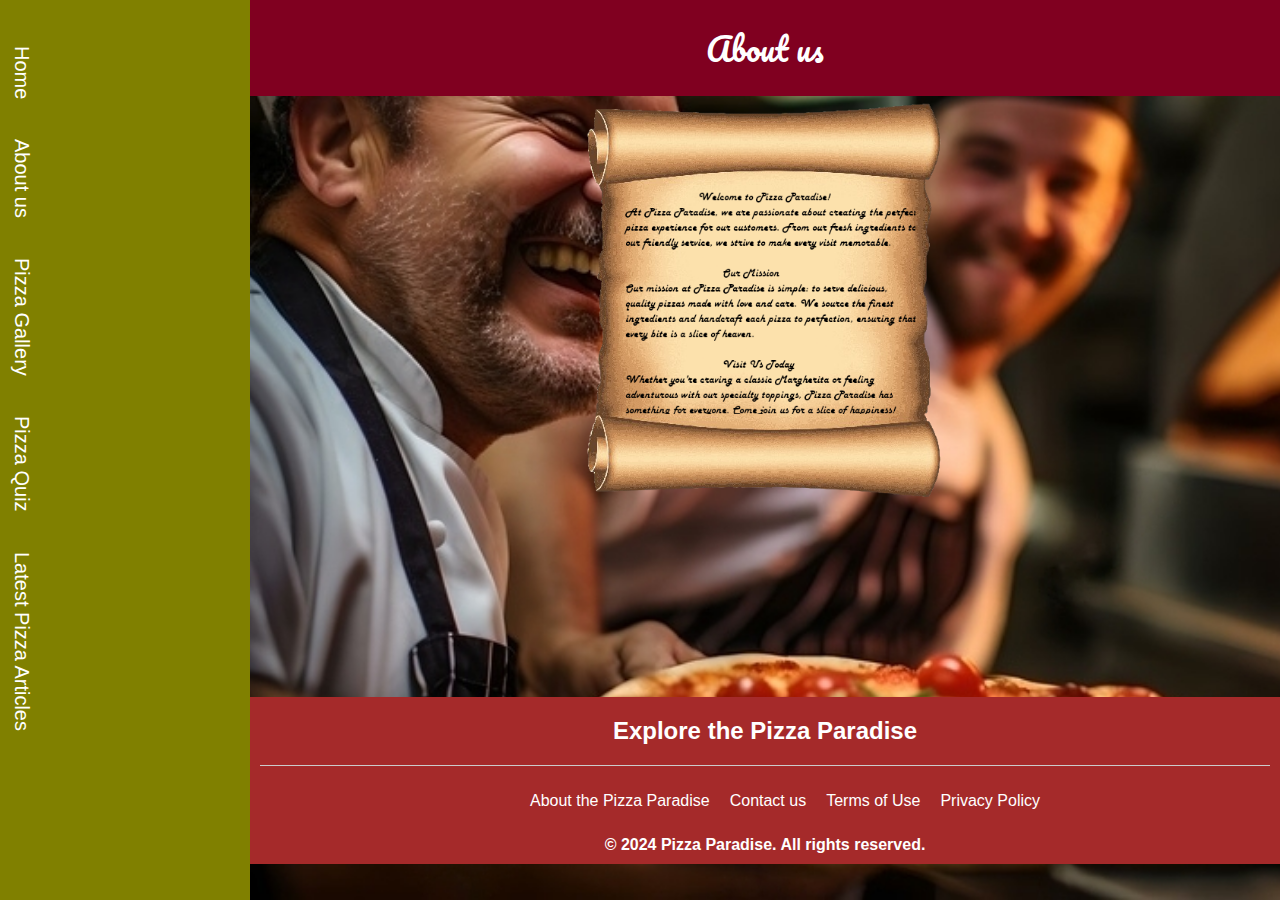
<file: about.html>
<!DOCTYPE html>
<html lang="en">
<head>
  <meta charset="UTF-8">
  <meta name="viewport" content="width=device-width, initial-scale=1.0">
  <meta name="description" content="Information about us">
  <link rel="preconnect" href="https://fonts.googleapis.com">
  <link rel="preconnect" href="https://fonts.gstatic.com" crossorigin="">
  <link href="https://fonts.googleapis.com/css2?family=Pacifico&amp;display=swap" rel="stylesheet">
  <link rel="stylesheet" href="./about.css">
  <title>About us</title>
</head>
<body>
  <header class="fade-in">
    <h1 class="pacifico-regular">About us</h1>
  </header>
  <nav class="fade-in">
    <ul>
      <li>
        <a href="index.html">Home</a>
      </li>
      <li>
        <a href="about.html">About us</a>
      </li>
      <li>
        <a href="gallery.html">Pizza Gallery</a>
      </li>
      <li>
        <a href="quiz.html">Pizza Quiz</a>
      </li>
      <li>
        <a href="articles.html">Latest Pizza Articles</a>
      </li>
    </ul>
  </nav>

  <main class="fade-in">
    <div>
      <img src="./svitak.png" alt="Welcome message">
    </div>
  </main>

  <footer class="fade-in">
    <div id="title">
      <h2>Explore the Pizza Paradise</h2>
    </div>
    <section id="info">
      <ul>
        <li>
          <a href="about.html">About the Pizza Paradise</a>
        </li>
        <li>
          <a href="contact.html">Contact us</a>
        </li>
        <li>
          <a href="terms.html">Terms of Use</a>
        </li>
        <li>
          <a href="privacy.html">Privacy Policy</a>
        </li>
      </ul><span><small>© 2024 Pizza Paradise. All rights reserved.</small></span>
    </section>
  </footer>
</body>
</html>
</file>
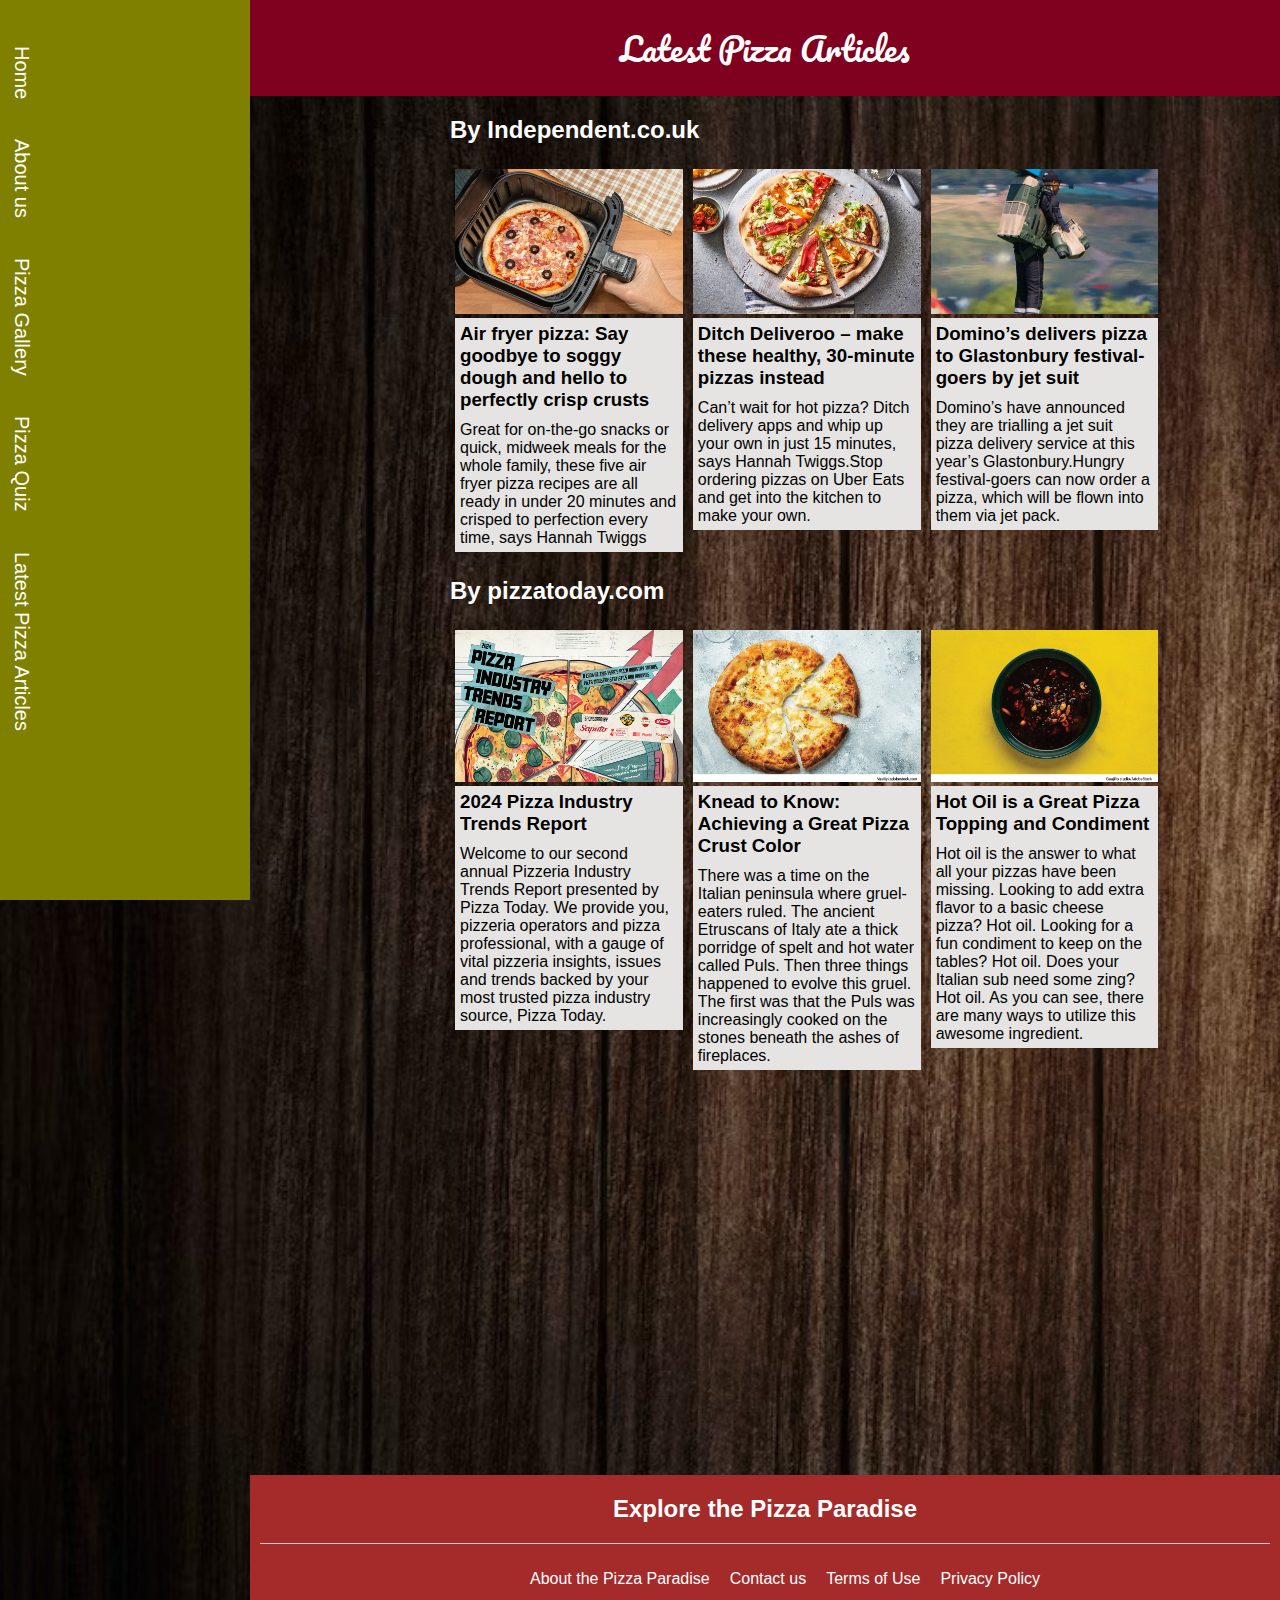
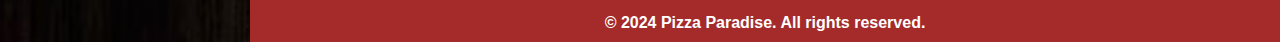
<file: articles.html>
<!DOCTYPE html>
<html lang="en">
<head>
    <meta charset="UTF-8">
    <meta name="viewport" content="width=device-width, initial-scale=1.0">
    <meta name="description" content="See the latest pizza articles">
    <link rel="preconnect" href="https://fonts.googleapis.com">
    <link rel="preconnect" href="https://fonts.gstatic.com" crossorigin>
    <link href="https://fonts.googleapis.com/css2?family=Pacifico&display=swap" rel="stylesheet">
    <link rel="stylesheet" href="./articles.css">
    <title>Latest Pizza Articles</title>
</head>
<body>
    <header class="fade-in">
        <h1 class="pacifico-regular">Latest Pizza Articles</h1>
    </header>

    <nav class="fade-in">
        <ul>
          <li><a href="index.html">Home</a></li>
          <li><a href="about.html">About us</a></li>
          <li><a href="gallery.html">Pizza Gallery</a></li>
            <li><a href="quiz.html">Pizza Quiz</a></li>
            <li><a href="articles.html">Latest Pizza Articles</a></li>
        </ul>
    </nav>
    
    <main class="fade-in">
      <section class="article">
        <div class="container">
          <h2><a href="https://www.independent.co.uk/">By Independent.co.uk</a></h2>

          <div class="column">
            <a href="https://www.independent.co.uk/life-style/food-and-drink/recipes/air-fryer-pizza-recipe-b2491550.html">
              <img src="articles-images/independent.co.uk/independant.png" alt="Air fryer pizza" width="100%;">
              <h3>Air fryer pizza: Say goodbye to soggy dough and hello to perfectly crisp crusts</h3>
              <h4>Great for on-the-go snacks or quick, midweek meals for the whole family, these five air fryer pizza recipes are all ready in under 20 minutes and crisped to perfection every time, says Hannah Twiggs</h4>
            </a>
          </div>
  
          <div class="column">
            <a href="https://www.independent.co.uk/life-style/food-and-drink/healthy-pizza-recipe-30-minutes-b2368348.html">
              <img src="articles-images/independent.co.uk/ditchdelivero.png" alt="Ditch Deliveroo" width="100%;">
              <h3>Ditch Deliveroo – make these healthy, 30-minute pizzas instead</h3>
              <h4>Can’t wait for hot pizza? Ditch delivery apps and whip up your own in just 15 minutes, says Hannah Twiggs.Stop ordering pizzas on Uber Eats and get into the kitchen to make your own.</h4>
            </a>
          </div>
  
          <div class="column">
            <a href="https://www.independent.co.uk/tv/culture/pizza-glastonbury-dominos-jet-pack-b2361602.html">
              <img src="articles-images/independent.co.uk/dominos.jpg" alt="Domino's delivers pizza by jet suit" width="100%;">
              <h3>Domino’s delivers pizza to Glastonbury festival-goers by jet suit</h3>
              <h4>Domino’s have announced they are trialling a jet suit pizza delivery service at this year’s Glastonbury.Hungry festival-goers can now order a pizza, which will be flown into them via jet pack.</h4>
            </a>
          </div>
        </div>
      </section>
      
      <section class="article">
        <div class="container">
          <h2><a href="https://pizzatoday.com/">By pizzatoday.com</a></h2>
          
          <div  class="column">
            <a href="https://pizzatoday.com/topics/industry-news/2024-pizza-industry-trends-report/">
              <img src="articles-images/pizzatoday.com/pizza-industry.png" alt="Pizza industry" width="100%;">
              <h3>2024 Pizza Industry Trends Report</h3>
              <h4>Welcome to our second annual Pizzeria Industry Trends Report presented by Pizza Today. We provide you, pizzeria operators and pizza professional, with a gauge of vital pizzeria insights, issues and trends backed by your most trusted pizza industry source, Pizza Today.</h4>
            </a>
          </div>
  
          <div  class="column">
            <a href="https://pizzatoday.com/topics/dough-production-development/knead-to-know-achieving-a-great-pizza-crust-color/">
              <img src="articles-images/pizzatoday.com/kk.jpg" alt="Kneed to know" width="100%;">
              <h3>Knead to Know: Achieving a Great Pizza Crust Color</h3>
              <h4>There was a time on the Italian peninsula where gruel-eaters ruled. The ancient Etruscans of Italy ate a thick porridge of spelt and hot water called Puls. Then three things happened to evolve this gruel. The first was that the Puls was increasingly cooked on the stones beneath the ashes of fireplaces.</h4>
            </a>
          </div>
  
          <div  class="column">
            <a href="https://pizzatoday.com/topics/menu-development/hot-oil-is-a-great-pizza-topping-and-condiment/">
              <img src="articles-images/pizzatoday.com/hot-oil.jpg" alt="Hot oil" width="100%;">
              <h3>Hot Oil is a Great Pizza Topping and Condiment</h3>
              <h4>Hot oil is the answer to what all your pizzas have been missing. Looking to add extra flavor to a basic cheese pizza? Hot oil. Looking for a fun condiment to keep on the tables? Hot oil. Does your Italian sub need some zing? Hot oil. As you can see, there are many ways to utilize this awesome ingredient.</h4>
            </a>
          </div>
        </div>
      </section>

    </main>

    <footer class="fade-in">
      <div id="title">
        <h2>Explore the Pizza Paradise</h2>
      </div>
        
      <section id="info">
        <ul>
          <li>
            <a href="about.html">About the Pizza Paradise</a>
          </li>
          <li>
            <a href="contact.html">Contact us</a>
          </li>
          <li>
            <a href="terms.html">Terms of Use</a>
          </li>
          <li>
            <a href="privacy.html">Privacy Policy</a>
          </li>
        </ul>
        <span><small>&copy; 2024 Pizza Paradise. All rights reserved.</small></span>
      </section>
    </footer>
</body>
</html>
</file>
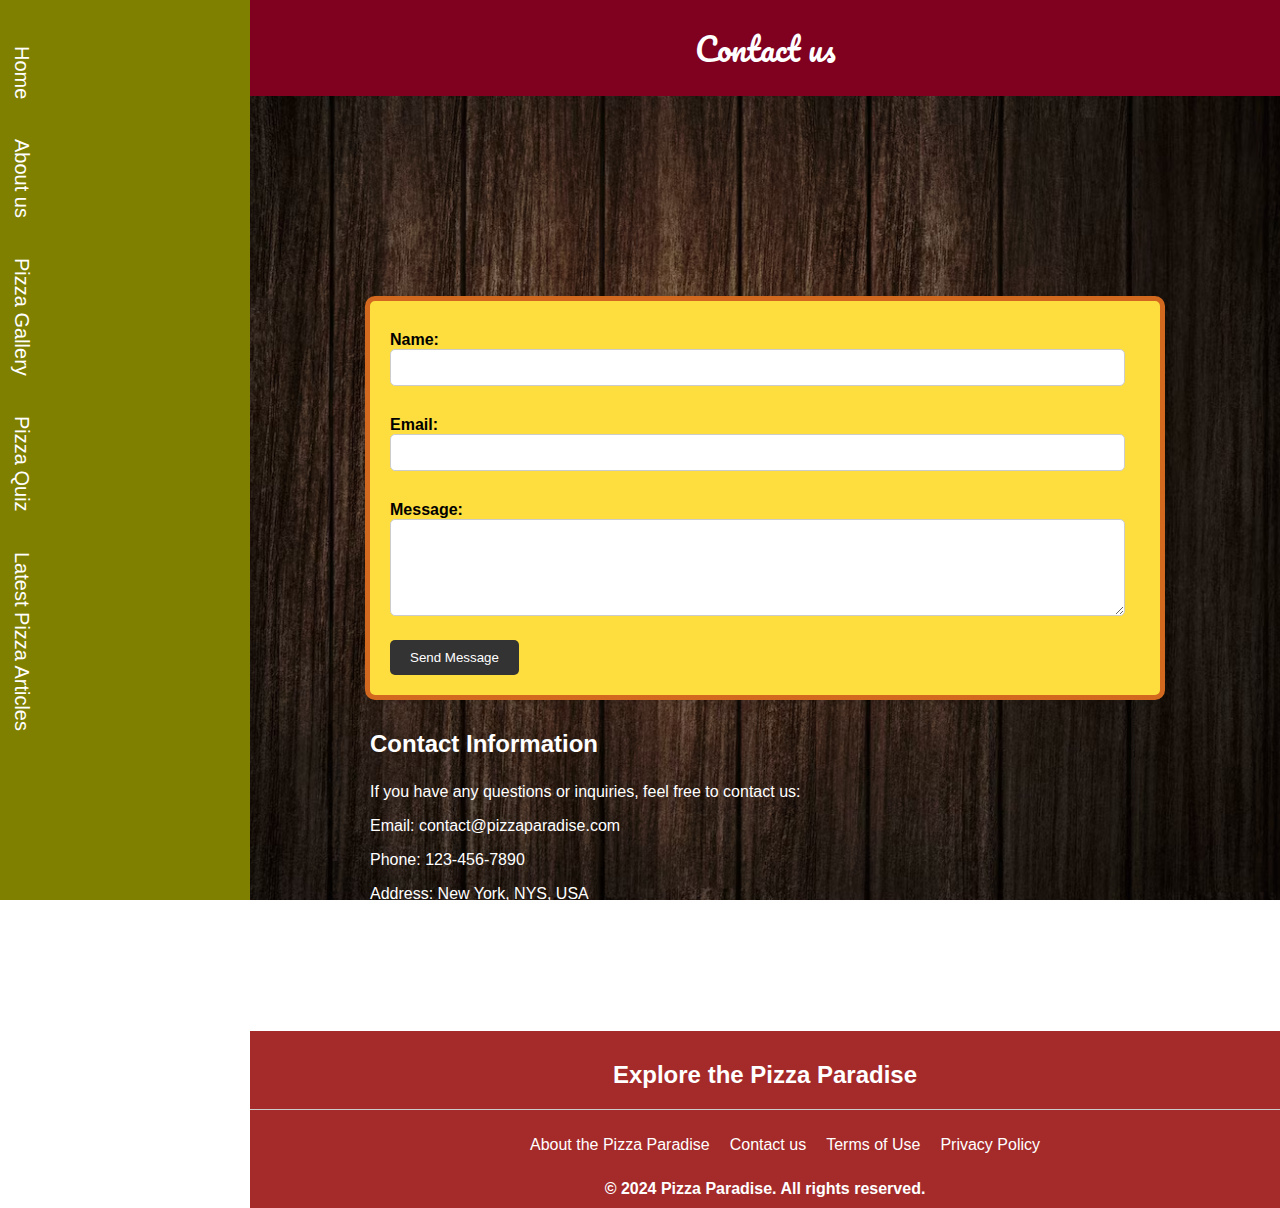
<file: contact.html>
<!DOCTYPE html>
<html lang="en">
<head>
  <meta charset="UTF-8">
  <meta name="viewport" content="width=device-width, initial-scale=1.0">
  <meta name="description" content="Find more information about the website">
  <link rel="preconnect" href="https://fonts.googleapis.com">
  <link rel="preconnect" href="https://fonts.gstatic.com" crossorigin="">
  <link href="https://fonts.googleapis.com/css2?family=Pacifico&amp;display=swap" rel="stylesheet">
  <link rel="stylesheet" href="./contact.css">
  <title>Contact us</title>
</head>
<body>
  <header class="fade-in">
    <h1 class="pacifico-regular">Contact us</h1>
  </header>
  <nav class="fade-in">
    <ul>
      <li>
        <a href="index.html">Home</a>
      </li>
      <li>
        <a href="about.html">About us</a>
      </li>
      <li>
        <a href="gallery.html">Pizza Gallery</a>
      </li>
      <li>
        <a href="quiz.html">Pizza Quiz</a>
      </li>
      <li>
        <a href="articles.html">Latest Pizza Articles</a>
      </li>
    </ul>
  </nav>

  <main id="contact" class="fade-in">
    <section id="contact-form">
      <form action="#" method="post">
        <div class="form-group">
          <label for="name">Name:</label> <input type="text" id="name" name="name" required="">
        </div>
        <div class="form-group">
          <label for="email">Email:</label> <input type="email" id="email" name="email" required="">
        </div>
        <div class="form-group">
          <label for="message">Message:</label> 
          <textarea id="message" name="message" rows="5" required=""></textarea>
        </div><button type="submit" onclick="sendMessage()">Send Message</button>
      </form>
    </section>
    <section id="contact-info">
      <h2>Contact Information</h2>
      <p>If you have any questions or inquiries, feel free to contact us:</p>
      <p>Email: contact@pizzaparadise.com</p>
      <p>Phone: 123-456-7890</p>
      <p>Address: New York, NYS, USA</p>
    </section>
  </main>
  
  <footer class="fade-in">
    <div id="title">
      <h2>Explore the Pizza Paradise</h2>
    </div>
    <section id="info">
      <ul>
        <li>
          <a href="about.html">About the Pizza Paradise</a>
        </li>
        <li>
          <a href="contact.html">Contact us</a>
        </li>
        <li>
          <a href="terms.html">Terms of Use</a>
        </li>
        <li>
          <a href="privacy.html">Privacy Policy</a>
        </li>
      </ul><span><small>© 2024 Pizza Paradise. All rights reserved.</small></span>
    </section>
  </footer>

  <script src="contact.js"></script>
</body>
</html>
</file>
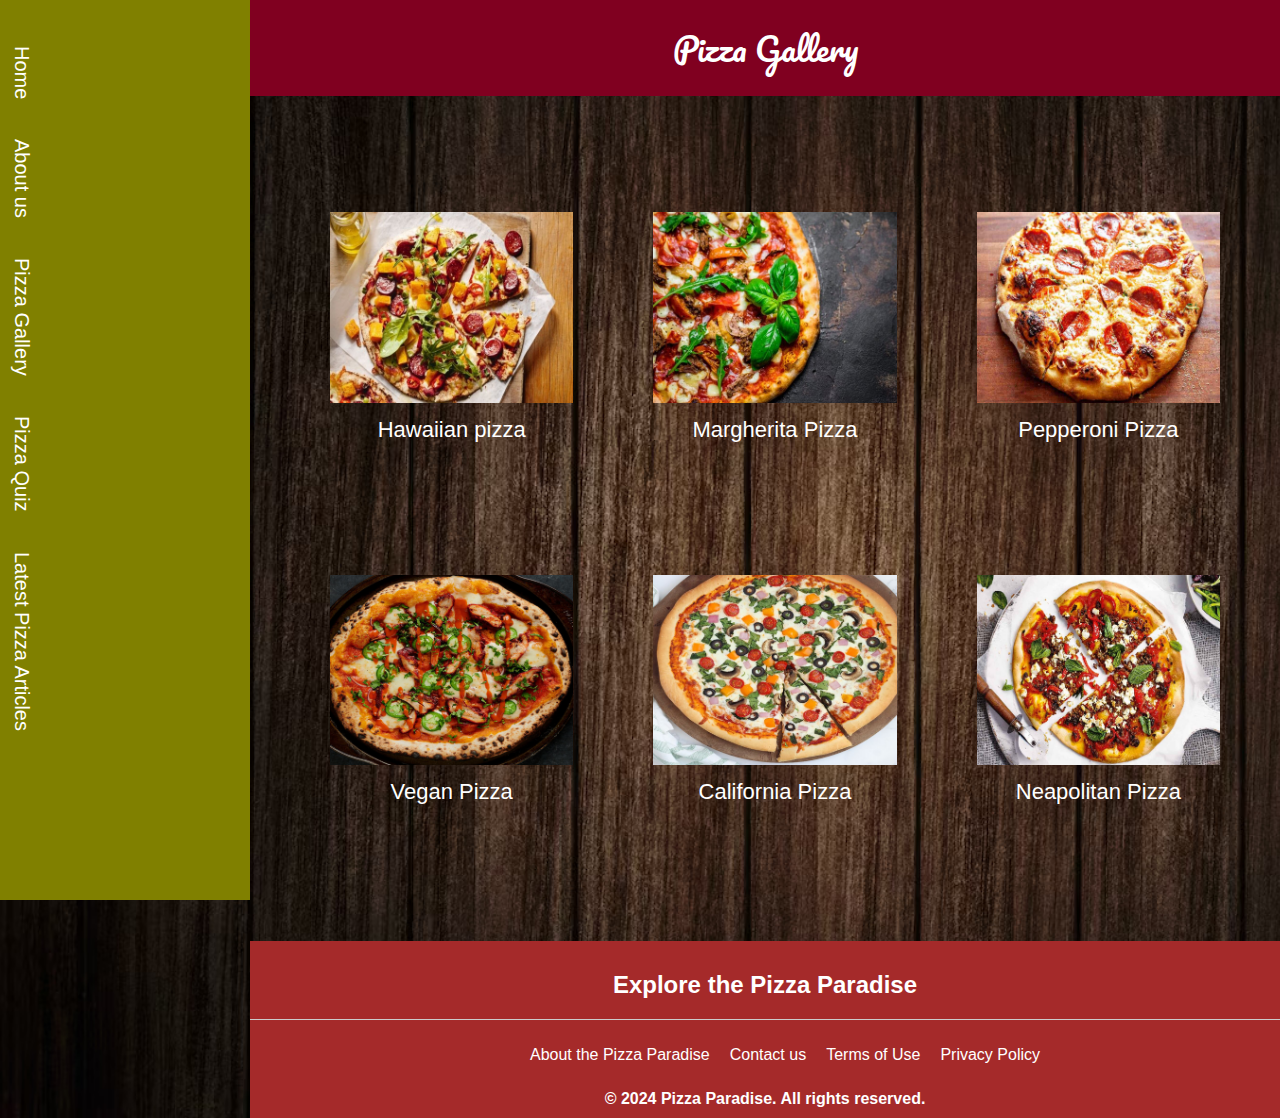
<file: gallery.html>
<!DOCTYPE html>
<html lang="en">
<head>
  <meta charset="UTF-8">
  <meta name="viewport" content="width=device-width, initial-scale=1.0">
  <meta name="description" content="Take a look at our pizza gallery">
  <link rel="preconnect" href="https://fonts.googleapis.com">
  <link rel="preconnect" href="https://fonts.gstatic.com" crossorigin>
  <link href="https://fonts.googleapis.com/css2?family=Pacifico&display=swap" rel="stylesheet">
  <link rel="stylesheet" href="./gallery.css">
  <title>Pizza Gallery</title>
</head>
<body>
  <header class="fade-in">
    <h1 class="pacifico-regular">Pizza Gallery</h1>
  </header>

  <nav class="fade-in">
    <ul>
      <li><a href="index.html">Home</a></li>
      <li><a href="about.html">About us</a></li>
      <li><a href="gallery.html">Pizza Gallery</a></li>
        <li><a href="quiz.html">Pizza Quiz</a></li>
        <li><a href="articles.html">Latest Pizza Articles</a></li>
    </ul>
  </nav>
  
  <main class="fade-in">
    <section class="pizza-gallery">
      <div class="gallery">
        <figure>
          <img src="./gallery/img1.jpg" alt="Hawaiian pizza">
          <figcaption>Hawaiian pizza</figcaption>
        </figure>
        <figure>
          <img src="./gallery/img2.jpg" alt="Margherita Pizza">
          <figcaption>Margherita Pizza</figcaption>
        </figure>
        <figure>
          <img src="./gallery/img3.jpg" alt="Pepperoni Pizza">
          <figcaption>Pepperoni Pizza</figcaption>
        </figure>
      </div>
      <div class="gallery">
        <figure>
          <img src="./gallery/img4.jpg" alt="Vegan Pizza">
          <figcaption>Vegan Pizza</figcaption>
        </figure>
        <figure>
          <img src="./gallery/img5.jpg" alt="California Pizza">
          <figcaption>California Pizza</figcaption>
        </figure>
        <figure>
          <img src="./gallery/img6.jpg" alt="Neapolitan Pizza">
          <figcaption>Neapolitan Pizza</figcaption>
        </figure>
      </div>
    </section>  
</main>


  <!-- <main class="fade-in">
    <section class="pizza-gallery">
      <div class="gallery">
        <img src="./gallery/img1.jpg" alt="Pizza 1">
        <img src="./gallery/img2.jpg" alt="Pizza 2">
        <img src="./gallery/img3.jpg" alt="Pizza 3">
      </div>
      <div class="gallery">
        <img src="./gallery/img4.jpg" alt="Pizza 4">
        <img src="./gallery/img5.jpg" alt="Pizza 5">
        <img src="./gallery/img6.jpg" alt="Pizza 6">
      </div>
    </section>  
  </main> -->
  
  <footer class="fade-in">
    <div id="title">
      <h2>Explore the Pizza Paradise</h2>
    </div>
    
    <section id="info">
      <ul>
        <li>
          <a href="about.html">About the Pizza Paradise</a>
        </li>
        <li>
          <a href="contact.html">Contact us</a>
        </li>
        <li>
          <a href="terms.html">Terms of Use</a>
        </li>
        <li>
          <a href="privacy.html">Privacy Policy</a>
        </li>
      </ul>
      <span><small>&copy; 2024 Pizza Paradise. All rights reserved.</small></span>
    </section>
  </footer>

</body>
</html>
</file>
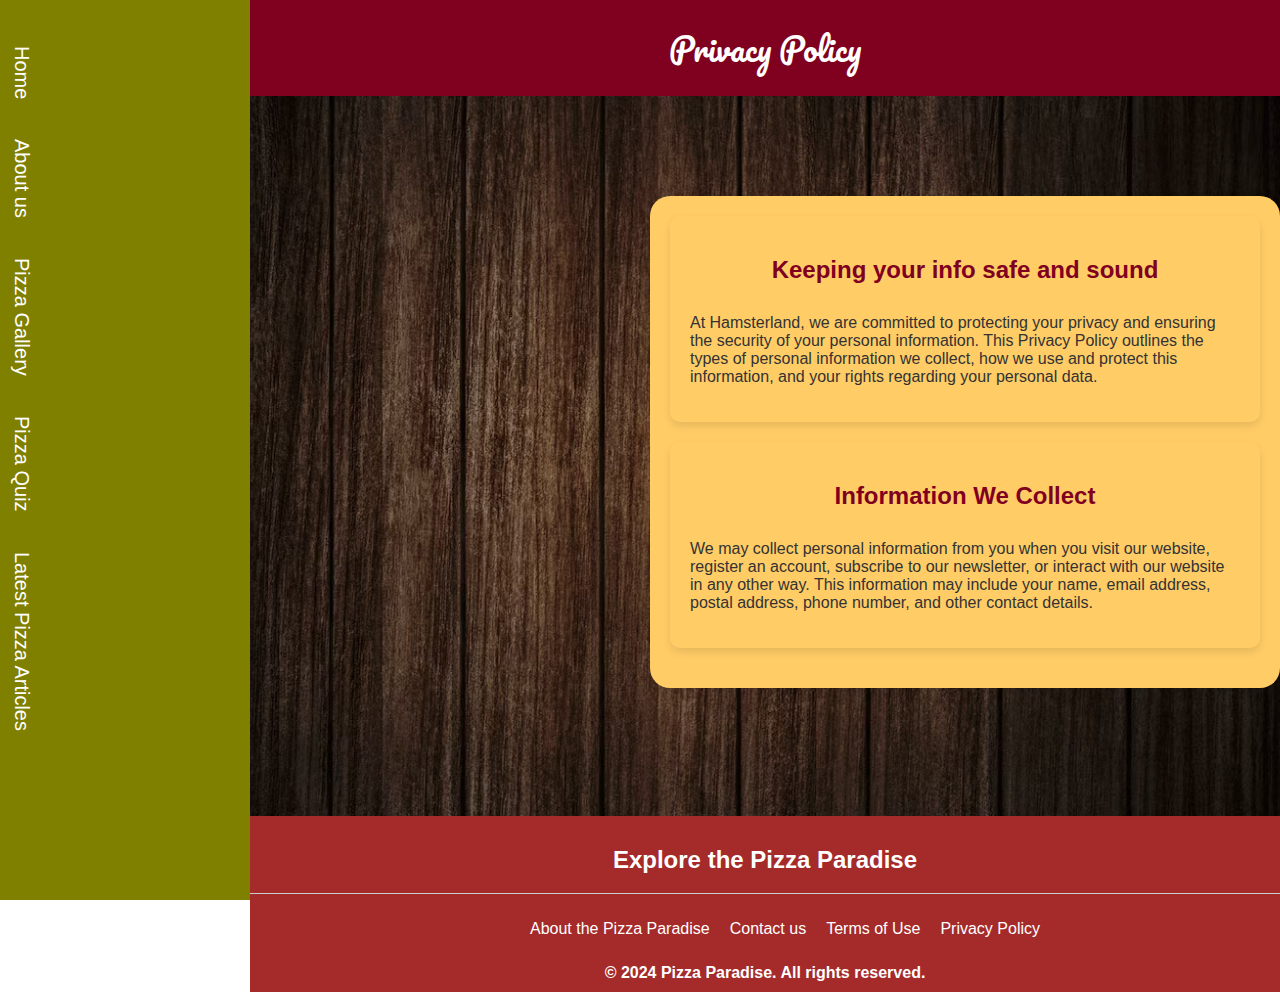
<file: privacy.html>
<!DOCTYPE html>
<html lang="en">
<head>
  <meta charset="UTF-8">
  <meta name="viewport" content="width=device-width, initial-scale=1.0">
  <meta name="description" content="Privacy policy of the website">
  <link rel="preconnect" href="https://fonts.googleapis.com">
  <link rel="preconnect" href="https://fonts.gstatic.com" crossorigin="">
  <link href="https://fonts.googleapis.com/css2?family=Pacifico&amp;display=swap" rel="stylesheet">
  <link rel="stylesheet" href="./privacy.css">
  <title>Privacy Policy</title>
</head>
<body>
  <header class="fade-in">
    <h1 class="pacifico-regular">Privacy Policy</h1>
  </header>
  <nav class="fade-in">
    <ul>
      <li>
        <a href="index.html">Home</a>
      </li>
      <li>
        <a href="about.html">About us</a>
      </li>
      <li>
        <a href="gallery.html">Pizza Gallery</a>
      </li>
      <li>
        <a href="quiz.html">Pizza Quiz</a>
      </li>
      <li>
        <a href="articles.html">Latest Pizza Articles</a>
      </li>
    </ul>
  </nav>

  <main id="privacy" class="fade-in">
    <section class="prv">
      <h2>Keeping your info safe and sound</h2>
      <p>At Hamsterland, we are committed to protecting your privacy and ensuring the security of your personal information. This Privacy Policy outlines the types of personal information we collect, how we use and protect this information, and your rights regarding your personal data.</p>
    </section>
    <section class="prv">
      <h2>Information We Collect</h2>
      <p>We may collect personal information from you when you visit our website, register an account, subscribe to our newsletter, or interact with our website in any other way. This information may include your name, email address, postal address, phone number, and other contact details.</p>
    </section>
  </main>

  <footer class="fade-in">
    <div id="title">
      <h2>Explore the Pizza Paradise</h2>
    </div>
    <section id="info">
      <ul>
        <li>
          <a href="about.html">About the Pizza Paradise</a>
        </li>
        <li>
          <a href="contact.html">Contact us</a>
        </li>
        <li>
          <a href="terms.html">Terms of Use</a>
        </li>
        <li>
          <a href="privacy.html">Privacy Policy</a>
        </li>
      </ul><span><small>© 2024 Pizza Paradise. All rights reserved.</small></span>
    </section>
  </footer>

  <script src="contact.js"></script>
</body>
</html>
</file>
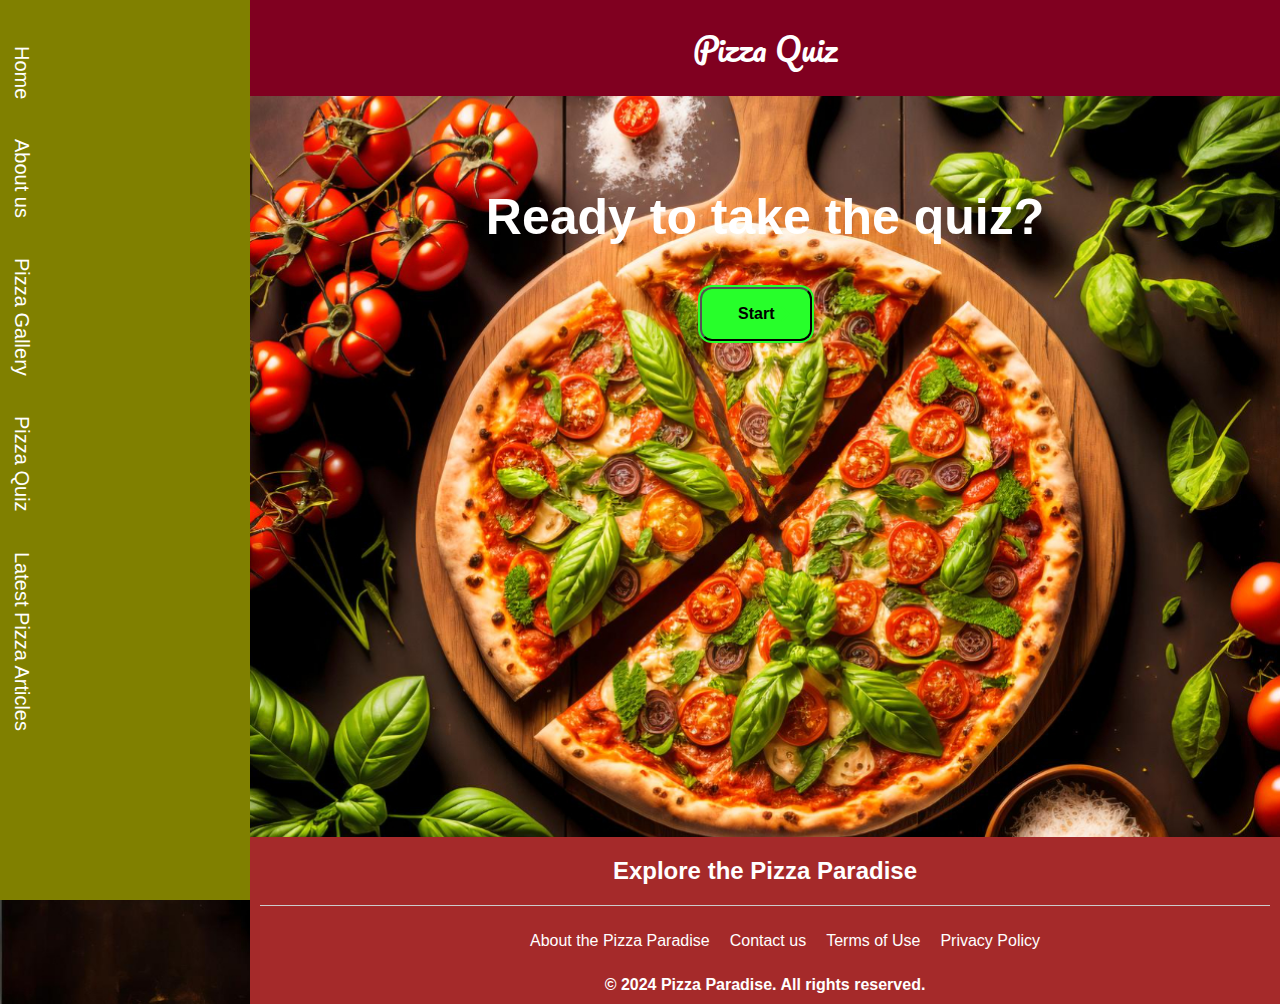
<file: quiz.html>
<!DOCTYPE html>
<html lang="en">
<head>
    <meta charset="UTF-8">
    <meta name="viewport" content="width=device-width, initial-scale=1.0">
    <meta name="description" content="Take our pizza quiz">
    <link rel="preconnect" href="https://fonts.googleapis.com">
    <link rel="preconnect" href="https://fonts.gstatic.com" crossorigin>
    <link href="https://fonts.googleapis.com/css2?family=Pacifico&display=swap" rel="stylesheet">
    <link rel="stylesheet" href="./quiz.css">
    <title>Pizza Quiz</title>
</head>
<body>
    <header class="fade-in">
        <h1 class="pacifico-regular">Pizza Quiz</h1>
    </header>

    <nav class="fade-in">
        <ul>
          <li><a href="index.html">Home</a></li>
          <li><a href="about.html">About us</a></li>
          <li><a href="gallery.html">Pizza Gallery</a></li>
            <li><a href="quiz.html">Pizza Quiz</a></li>
            <li><a href="articles.html">Latest Pizza Articles</a></li>
        </ul>
      </nav>
    
    <main class="fade-in">
      <div class="container">
        <h2>Ready to take the quiz?</h2>
        
        <button class="animated-button" onclick="toggleForm()">
            <svg viewBox="0 0 24 24" class="arr-2" xmlns="http://www.w3.org/2000/svg">
              <path
                d="M16.1716 10.9999L10.8076 5.63589L12.2218 4.22168L20 11.9999L12.2218 19.778L10.8076 18.3638L16.1716 12.9999H4V10.9999H16.1716Z"
              ></path>
            </svg>
            <span class="text">Start</span>
            <span class="circle"></span>
            <svg viewBox="0 0 24 24" class="arr-1" xmlns="http://www.w3.org/2000/svg">
              <path
                d="M16.1716 10.9999L10.8076 5.63589L12.2218 4.22168L20 11.9999L12.2218 19.778L10.8076 18.3638L16.1716 12.9999H4V10.9999H16.1716Z"
              ></path>
            </svg>
        </button>
      </div>

      <div class="pizza-box">
        <div class="quiz-content">
          <h2>Question 1</h2>
          <p>What is the origin of pizza?</p>
          <form id="quiz-form" method="post">
            <!-- Your quiz questions and options go here -->
            <div class="answers">
              <input type="radio" id="italy" name="country" value="Italy">
              <label for="italy">Italy</label><br>
              
              <input type="radio" id="greece" name="country" value="Greece">
              <label for="greece">Greece</label><br>
              
              <input type="radio" id="egypt" name="country" value="Egypt">
              <label for="egypt">Egypt</label><br>
              
              <input type="radio" id="china" name="country" value="China">
              <label for="china">China</label><br>
            </div>
            
            <button type="button" id="back-button">Back</button>
            <button type="button" id="next-button">Next</button>
            <!-- <button id="close-button">Close</button> -->
          </form>
        </div>
      </div>
    </main>
      


      <footer class="fade-in">
        <div id="title">
          <h2>Explore the Pizza Paradise</h2>
        </div>
        
        <section id="info">
          <ul>
            <li>
              <a href="about.html">About the Pizza Paradise</a>
            </li>
            <li>
              <a href="contact.html">Contact us</a>
            </li>
            <li>
              <a href="terms.html">Terms of Use</a>
            </li>
            <li>
              <a href="privacy.html">Privacy Policy</a>
            </li>
          </ul>
          <span><small>&copy; 2024 Pizza Paradise. All rights reserved.</small></span>
        </section>
      </footer>

      <script src="quiz.js"></script>

</body>
</html>
</file>
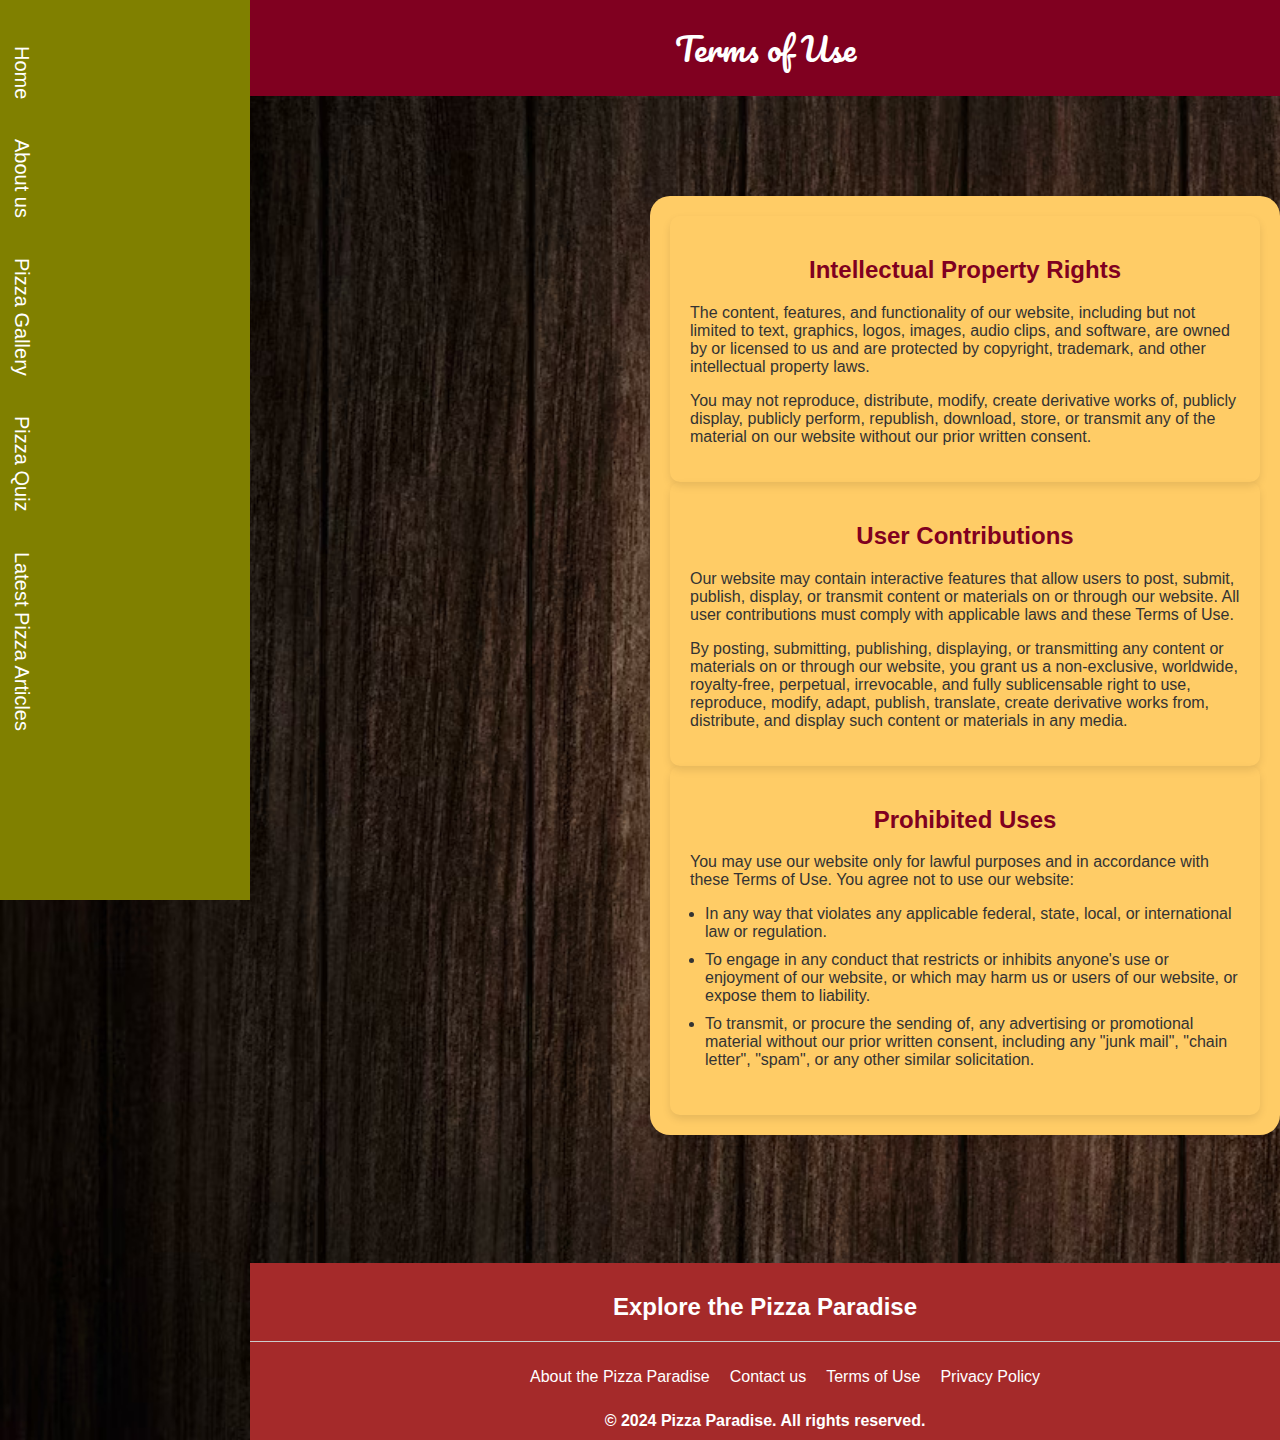
<file: terms.html>
<!DOCTYPE html>
<html lang="en">
<head>
  <meta charset="UTF-8">
  <meta name="viewport" content="width=device-width, initial-scale=1.0">
  <meta name="description" content="Terms of use of the website">
  <link rel="preconnect" href="https://fonts.googleapis.com">
  <link rel="preconnect" href="https://fonts.gstatic.com" crossorigin="">
  <link href="https://fonts.googleapis.com/css2?family=Pacifico&amp;display=swap" rel="stylesheet">
  <link rel="stylesheet" href="./terms.css">
  <title>Terms of Use</title>
</head>
<body>
  <header class="fade-in">
    <h1 class="pacifico-regular">Terms of Use</h1>
  </header>
  <nav class="fade-in">
    <ul>
      <li>
        <a href="index.html">Home</a>
      </li>
      <li>
        <a href="about.html">About us</a>
      </li>
      <li>
        <a href="gallery.html">Pizza Gallery</a>
      </li>
      <li>
        <a href="quiz.html">Pizza Quiz</a>
      </li>
      <li>
        <a href="articles.html">Latest Pizza Articles</a>
      </li>
    </ul>
  </nav>

  <main id="terms" class="fade-in">
    <section class="tou">
        <h2>Intellectual Property Rights</h2>
        <p>The content, features, and functionality of our website, including but not limited to text, graphics, logos, images, audio clips, and software, are owned by or licensed to us and are protected by copyright, trademark, and other intellectual property laws.</p>
        <p>You may not reproduce, distribute, modify, create derivative works of, publicly display, publicly perform, republish, download, store, or transmit any of the material on our website without our prior written consent.</p>
    </section>

    <section class="tou">
        <h2>User Contributions</h2>
        <p>Our website may contain interactive features that allow users to post, submit, publish, display, or transmit content or materials on or through our website. All user contributions must comply with applicable laws and these Terms of Use.</p>
        <p>By posting, submitting, publishing, displaying, or transmitting any content or materials on or through our website, you grant us a non-exclusive, worldwide, royalty-free, perpetual, irrevocable, and fully sublicensable right to use, reproduce, modify, adapt, publish, translate, create derivative works from, distribute, and display such content or materials in any media.</p>
    </section>

    <section class="tou">
      <h2>Prohibited Uses</h2>
      <p>
        You may use our website only for lawful purposes and in accordance with these Terms of Use. You agree not to use our website:
        <ul>
          <li>In any way that violates any applicable federal, state, local, or international law or regulation.</li>
          <li>To engage in any conduct that restricts or inhibits anyone's use or enjoyment of our website, or which may harm us or users of our website, or expose them to liability.</li>
          <li>To transmit, or procure the sending of, any advertising or promotional material without our prior written consent, including any "junk mail", "chain letter", "spam", or any other similar solicitation.</li>
        </ul>
      </p>
  </section>    
</main>

  <footer class="fade-in">
    <div id="title">
      <h2>Explore the Pizza Paradise</h2>
    </div>
    <section id="info">
      <ul>
        <li>
          <a href="about.html">About the Pizza Paradise</a>
        </li>
        <li>
          <a href="contact.html">Contact us</a>
        </li>
        <li>
          <a href="terms.html">Terms of Use</a>
        </li>
        <li>
          <a href="privacy.html">Privacy Policy</a>
        </li>
      </ul><span><small>© 2024 Pizza Paradise. All rights reserved.</small></span>
    </section>
  </footer>

  <script src="contact.js"></script>
</body>
</html>
</file>
<file: about.css>
.pacifico-regular {
    font-family: "Pacifico", cursive;
    font-weight: 400;
    font-style: normal;
  }
  
/* Add CSS for fade-in animation */

@keyframes fadeIn {
    from { opacity: 0; }
    to { opacity: 1; }
}


.fade-in {
    animation: fadeIn 1.5s ease-in-out forwards;
}


body {
    font-family: Arial, sans-serif;
    background-image: url('./aboutbg.jpeg');
    background-repeat: no-repeat;
    background-size: cover;
    min-height: 100vh;
    margin: 0;
    transition: background-image 0.5s ease-in-out; /* Apply transition */
}


/* Nav */

nav {
    position: fixed;
    left: 0;
    top: 0;
    bottom: 0;
    width: 250px;
    background-color: olive;
    color: #fff;
    padding-top: 20px;
}
nav ul {
    list-style-type: none;
    padding-left: 0px;
}
nav ul li {
    margin-bottom: 20px;
}
nav ul li a {
    color: #fff;
    text-decoration: none;
    display: block;
    padding: 10px;
    font-size: 20px;
    writing-mode: vertical-rl; /* Vertical text orientation */
    text-orientation: mixed; /* Additional support for vertical text orientation */
    cursor: pointer;
}

/* Header */


header {
    margin-left: 250px;
    background-color: #800020;
    color: #fff;
    padding: 20px;
}
header h1 {
    margin: 0;
    text-align: center;
}


/* Main */

main {
    margin-left: 250px;
    

}
main img {
    display: block;
    margin-left: auto;
    margin-right: auto;
    width: 35%;
}


/* Footer */



footer {
    margin-top: 200px;
    background-color: brown;
    color: #fff;
    text-align: center;
    padding: 0px 10px 10px 10px;
    margin-left: 250px;
}
footer p {
    margin: 0;
}

#title {
    display: flex;
    padding-bottom: 0px;
    justify-content: center;
    color: white;
    margin: 0;
}

#title h2 {
    font-size: 1.5rem;
    font-weight: bold;
    line-height: normal;
}

#info {
    color: black;
    border-top: 1px solid #ccc;
    padding-top: 10px;
    margin: 0;

}
#info ul {
    display: flex;
    flex-flow: row wrap;
    list-style-type: none;
    text-align: center;
    justify-content: center;
    padding-bottom: 10px;
}
#info li a {
    position: relative;
    text-decoration: none;
    color: white;
}
#info li a:hover {
    color: #FFD700;
}
#info li {
    padding-left: 10px;
    padding-right: 10px;
}

#info span {
    color: white;
    padding-bottom: 0;
}
small {
    color: white;
    font-weight: 700;
    font-size: 16px;
}


@media screen and (max-width: 767px) {
    body {
        margin: 0;
        /* height: 100vh; */
        background-position: 50% center;
        position: relative;
    }

    nav {
        border-top: 1px solid white;
        width: 100%;
        height: auto;
        position: static;
        background-color: #800020;
        padding: 10px 0;
    }

    nav ul {
        display: flex;
        flex-direction: row;
        justify-content: space-around;
        align-items: center;
        padding: 0;
        margin: 0;
    }

    nav ul li {
        margin-bottom: 0;
    }

    nav ul li a {
        padding: 5px 8px;
        font-size: 14px;
        writing-mode: horizontal-tb;
        /* Horizontal text orientation */
    }

    header {
        margin-left: 0;
    }
    header h1 {
        text-align: center;
        font-size: 24px;
        /* border-bottom: 1px solid white; */
    }
    
    main {
        margin: 0;
    }

    main img {
        margin-top: 100px;
        margin-bottom: 100px;
        width: 100%;
    }

    footer {
        margin: 0;
    }
}

@media screen and (max-width: 1023px) {

}

@media screen and (min-width: 1023px) {

}
</file>
<file: articles.css>
.pacifico-regular {
    font-family: "Pacifico", cursive;
    font-weight: 400;
    font-style: normal;
}


/* Add CSS for fade-in animation */

@keyframes fadeIn {
    from {
        opacity: 0;
    }

    to {
        opacity: 1;
    }
}


.fade-in {
    animation: fadeIn 1.5s ease-in-out forwards;
}


body {
    background-image: url('./dark-wood.png');
    background-repeat: no-repeat;
    background-size: cover;
    margin: 0;
}

nav {
    font-family: 'Poppins', sans-serif;
    position: fixed;
    left: 0;
    top: 0;
    bottom: 0;
    width: 250px;
    background-color: olive;
    color: #fff;
    padding-top: 20px;
    z-index: 2;
    /* Adjusted z-index */
}

nav ul {
    list-style-type: none;
    padding-left: 0px;
}

nav ul li {
    margin-bottom: 20px;
}

nav ul li a {
    color: #fff;
    text-decoration: none;
    display: block;
    padding: 10px;
    font-size: 20px;
    writing-mode: vertical-rl;
    /* Vertical text orientation */
    text-orientation: mixed;
    /* Additional support for vertical text orientation */
}


header {
    margin-left: 250px;
    background-color: #800020;
    color: #fff;
    padding: 20px;
}

header h1 {
    margin: 0;
    text-align: center;

}


/* Articles sections */

main {
    margin-left: 450px;
    /* padding: 50px 20px 50px 0px; */
    position: relative;
    z-index: 1;
}

.article {
    display: flex;
    flex-flow: row wrap;
    /* justify-content: space-between; */
    font-family: 'Poppins', sans-serif;
    color: white;
}

.article h2 a {
    color: white;
}

.article a {
    color: black;
    text-decoration: none;
}

.article h3,
h4 {
    background-color: #E5E4E2;
    padding: 5px;
    margin: 0;
}

.article h4 {
    font-weight: normal;
}

.article a:hover {
    color: orangered;
}

.container::after {
    content: "";
    display: table;
    clear: both;
}

.column {
    float: left;
    width: 27.45%;
    padding: 5px;
    /* padding: 5px 5px 5px 27px; */
    height: auto;
}

/* Footer */


footer {
    font-family: Arial, sans-serif;
    margin-top: 400px;
    background-color: brown;
    color: #fff;
    text-align: center;
    padding: 0px 10px 10px 10px;
    margin-left: 250px;
}

footer p {
    margin: 0;
}

#title {
    display: flex;
    padding-bottom: 0px;
    justify-content: center;
    color: white;
    margin: 0;
}

#title h2 {
    font-size: 1.5rem;
    font-weight: bold;
    line-height: normal;
}

#info {
    color: black;
    border-top: 1px solid #ccc;
    padding-top: 10px;
    margin: 0;
}

#info ul {
    display: flex;
    flex-flow: row wrap;
    list-style-type: none;
    text-align: center;
    justify-content: center;
    padding-bottom: 10px;
}

#info li a {
    position: relative;
    text-decoration: none;
    color: white;
}

#info li a:hover {
    color: #FFD700;
}

#info li {
    padding-left: 10px;
    padding-right: 10px;
}

#info span {
    color: white;
    padding-bottom: 0;
}

small {
    color: white;
    font-weight: 700;
    font-size: 16px;
}


/* Responsiveness */

@media screen and (max-width: 767px) {
    body {
        margin: 0;
        background-position: 50% center;
        position: relative;
    }

    nav {
        border-top: 1px solid white;
        width: 100%;
        height: auto;
        position: static;
        background-color: #800020;
        padding: 10px 0;
    }

    nav ul {
        display: flex;
        flex-direction: row;
        justify-content: space-around;
        align-items: center;
        padding: 0;
        margin: 0;
    }

    nav ul li {
        margin-bottom: 0;
    }

    nav ul li a {
        padding: 5px 8px;
        font-size: 14px;
        writing-mode: horizontal-tb;
        /* Horizontal text orientation */
    }

    header {
        margin-left: 0;
    }

    header h1 {
        text-align: center;
        font-size: 24px;
        /* border-bottom: 1px solid white; */
    }

    main {
        margin: 0;
    }

    .article h2 {
        text-align: center;
    }
    .column {
        float: none;
        margin: 0 auto;
        width: 90%;
        margin-bottom: 20px;
    }

    footer {
        bottom: 0;
        margin: 0;
    }
}

@media screen and (max-width: 1023px) {}

@media screen and (min-width: 1023px) {}
</file>
<file: contact.css>
.pacifico-regular {
    font-family: "Pacifico", cursive;
    font-weight: 400;
    font-style: normal;
  }

  @keyframes fadeIn {
    from { opacity: 0; }
    to { opacity: 1; }
}

.fade-in {
    animation: fadeIn 1.5s ease-in-out forwards;
}


body {
    font-family: Arial, sans-serif;
    margin: 0;
    background-image: url('./dark-wood.png');
    background-repeat: no-repeat;
    background-size: cover;
    height: 100vh;
}

nav {
    position: fixed;
    left: 0;
    top: 0;
    bottom: 0;
    width: 250px;
    background-color: olive;
    color: #fff;
    padding-top: 20px;
}
nav ul {
    list-style-type: none;
    padding-left: 0px;
}
nav ul li {
    margin-bottom: 20px;
}
nav ul li a {
    color: #fff;
    text-decoration: none;
    display: block;
    padding: 10px;
    font-size: 20px;
    writing-mode: vertical-rl; /* Vertical text orientation */
    text-orientation: mixed; /* Additional support for vertical text orientation */
}

header {
    margin-left: 250px;
    background-color: #800020;
    color: #fff;
    padding: 20px;
}
header h1 {
    margin: 0;
    text-align: center;
}



/* Contact */


#contact {
    padding-left: 250px;
    max-width: 800px;
    margin: 20px auto;
    padding-top: 30px;
}

    
#contact-form {
    margin-top: 150px;
    color: black;
    background-color: #FEDD3E;
    padding: 20px;
    border-radius: 10px;
    border: 5px solid #D2691E;
    box-shadow: 0 4px 8px rgba(0, 0, 0, 0.1);
}

#contact-form h2 {
    text-align: center;
    color: black;
}

.form-group {
    margin-bottom: 20px;
}

.form-group label {
    display: block;
    font-weight: bold;
    padding-top: 10px;
}


input[type="text"],
input[type="email"],
textarea {
    width: 95%;
    padding: 10px;
    border: 1px solid #ccc;
    border-radius: 5px;
}
textarea {
    resize: vertical;
}

button {
    background-color: #333;
    color: #fff;
    border: none;
    padding: 10px 20px;
    border-radius: 5px;
    cursor: pointer;
}
button:hover {
    background-color: #555;
}



/* Contact info styles */
#contact-info {
    margin-left: 5px;
    color: white;
    margin-top: 30px;
}

#contact-info h2 {
    padding-bottom: 5px;
}

#contact-info p {
    font-family: Arial, Helvetica, sans-serif;
}



/* Footer */

footer {
    margin-top: 10%;
    background-color: brown;
    color: #fff;
    text-align: center;
    padding: 0px 10px 10px 10px;
    margin-left: 250px;
    padding: 10px 0; /* Adjust padding as needed */
    padding: 10px 0; /* Adjust padding as needed */
}
footer p {
    margin: 0;
}
footer h2 {
    color: white;
}
#title {
    display: flex;
    padding-bottom: 0px;
    justify-content: center;
    color: white;
    margin: 0;
}

#title h2 {
    font-size: 1.5rem;
    font-weight: bold;
    line-height: normal;
}

#info {
    border-top: 1px solid #ccc;
    padding-top: 10px;
    margin: 0;
}
#info ul {
    display: flex;
    flex-flow: row wrap;
    list-style-type: none;
    text-align: center;
    justify-content: center;
    padding-bottom: 10px;
}
#info li a {
    position: relative;
    text-decoration: none;
    color: white;
}
#info li a:hover {
    color: #FFD700;
}
#info li {
    padding-left: 10px;
    padding-right: 10px;
}

#info span {
    color: white;
    padding-bottom: 0;
}

small {
    color: white;
    font-weight: 700;
    font-size: 16px;
}


/* Responsiveness */

@media screen and (max-width: 767px) {
    body {
        margin: 0;
        /* height: 100vh; */
        height: auto;
        background-position: 50% center;
        position: relative;
    }

    nav {
        border-top: 1px solid white;
        width: 100%;
        height: auto;
        position: static;
        background-color: #800020;
        padding: 10px 0;
    }

    nav ul {
        display: flex;
        flex-direction: row;
        justify-content: space-around;
        align-items: center;
        padding: 0;
        margin: 0;
    }

    nav ul li {
        margin-bottom: 0;
    }

    nav ul li a {
        padding: 5px 8px;
        font-size: 14px;
        writing-mode: horizontal-tb;
        /* Horizontal text orientation */
    }

    header {
        margin-left: 0;
    }
    header h1 {
        text-align: center;
        font-size: 24px;
        /* border-bottom: 1px solid white; */
    }
            
    main {
        margin: 0;
    }
    
    #contact {
        padding: 0;
    }
    #contact-form {
        margin: 100px 20px 0px 20px;
    }
    
    #contact-info {
        margin: 0px 20px;
    }

    footer {
        margin: 100px 0px 0px 0px;
    }
}

@media screen and (max-width: 1023px) {
    body {
        margin: 0;
        /* height: 100vh; */
        height: auto;
        background-position: 50% center;
        position: relative;
    }

    nav {
        border-top: 1px solid white;
        width: 100%;
        height: auto;
        position: static;
        background-color: #800020;
        padding: 10px 0;
    }

    nav ul {
        display: flex;
        flex-direction: row;
        justify-content: space-around;
        align-items: center;
        padding: 0;
        margin: 0;
    }

    nav ul li {
        margin-bottom: 0;
    }

    nav ul li a {
        padding: 5px 8px;
        font-size: 14px;
        writing-mode: horizontal-tb;
        /* Horizontal text orientation */
    }

    header {
        margin-left: 0;
    }
    header h1 {
        text-align: center;
        font-size: 24px;
        /* border-bottom: 1px solid white; */
    }
            
    main {
        margin: 0;
    }
    
    #contact {
        padding: 0;
    }
    #contact-form {
        margin: 100px 20px 0px 20px;
    }
    
    #contact-info {
        margin: 0px 20px;
    }

    footer {
        margin: 100px 0px 0px 0px;
    }
}

@media screen and (min-width: 1023px) {

}
</file>
<file: gallery.css>
.pacifico-regular {
    font-family: "Pacifico", cursive;
    font-weight: 400;
    font-style: normal;
}


/* Add CSS for fade-in animation */

@keyframes fadeIn {
    from {
        opacity: 0;
    }

    to {
        opacity: 1;
    }
}


.fade-in {
    animation: fadeIn 1.5s ease-in-out forwards;
}


body {
    font-family: Arial, sans-serif;
    margin: 0;
    background-image: url('./dark-wood.png');
    background-repeat: no-repeat;
    background-size: cover;
    /* height: 100vh; */
}

nav {
    position: fixed;
    left: 0;
    top: 0;
    bottom: 0;
    width: 250px;
    background-color: olive;
    color: #fff;
    padding-top: 20px;
}

nav ul {
    list-style-type: none;
    padding-left: 0px;
}

nav ul li {
    margin-bottom: 20px;
}

nav ul li a {
    color: #fff;
    text-decoration: none;
    display: block;
    padding: 10px;
    font-size: 20px;
    writing-mode: vertical-rl;
    /* Vertical text orientation */
    text-orientation: mixed;
    /* Additional support for vertical text orientation */
}

header {
    margin-left: 250px;
    background-color: #800020;
    color: #fff;
    padding: 20px;
}

header h1 {
    margin: 0;
    text-align: center;
}


/* Gallery */


main {
    margin-left: 270px;
    padding: 20px;
}

section {
    margin-bottom: 20px;
}

h2 {
    color: #333;
}


.pizza-gallery {
    margin-top: 80px;
}

.gallery {
    display: flex;
    justify-content: space-between;
    margin-bottom: 100px;
    /* Adjust as needed */
}

.gallery img {
    width: 100%;
    height: auto;
}

figcaption {
    font-family: 'Comic Sans MS', sans-serif;
    font-size: 22px;
    padding-top: 10px;
    text-align: center;
    color: white;
}

/* Footer */

footer {
    background-color: brown;
    color: #fff;
    text-align: center;
    padding: 0px 10px 10px 10px;
    margin-left: 250px;
    padding: 10px 0;
    /* Adjust padding as needed */
    padding: 10px 0;
    /* Adjust padding as needed */
}

footer p {
    margin: 0;
}

footer h2 {
    color: white;
}

#title {
    display: flex;
    padding-bottom: 0px;
    justify-content: center;
    color: white;
    margin: 0;
}

#title h2 {
    font-size: 1.5rem;
    font-weight: bold;
    line-height: normal;
}

#info {
    border-top: 1px solid #ccc;
    padding-top: 10px;
    margin: 0;
}

#info ul {
    display: flex;
    flex-flow: row wrap;
    list-style-type: none;
    text-align: center;
    justify-content: center;
    padding-bottom: 10px;
}

#info li a {
    position: relative;
    text-decoration: none;
    color: white;
}

#info li a:hover {
    color: #FFD700;
}

#info li {
    padding-left: 10px;
    padding-right: 10px;
}

#info span {
    color: white;
    padding-bottom: 0;
}

small {
    color: white;
    font-weight: 700;
    font-size: 16px;
}


/* Responsiveness */

@media screen and (max-width: 767px) {
    body {
        margin: 0;
        background-position: 50% center;
        position: relative;
    }

    nav {
        border-top: 1px solid white;
        width: 100%;
        height: auto;
        position: static;
        background-color: #800020;
        padding: 10px 0;
    }

    nav ul {
        display: flex;
        flex-direction: row;
        justify-content: space-around;
        align-items: center;
        padding: 0;
        margin: 0;
    }

    nav ul li {
        margin-bottom: 0;
    }

    nav ul li a {
        padding: 5px 8px;
        font-size: 14px;
        writing-mode: horizontal-tb;
        /* Horizontal text orientation */
    }

    header {
        margin-left: 0;
    }

    header h1 {
        text-align: center;
        font-size: 24px;
        /* border-bottom: 1px solid white; */
    }

    main {
        margin: 0;
    }

    footer {
        margin: 0;
    }

    .gallery {
        display: flex;
        flex-direction: column;
        margin: 0;
        /* Adjust as needed */
    }

    .gallery img {
        width: 100%;
    }

}

@media screen and (max-width: 1023px) {}

@media screen and (min-width: 1023px) {}
</file>
<file: privacy.css>
.pacifico-regular {
    font-family: "Pacifico", cursive;
    font-weight: 400;
    font-style: normal;
  }

  @keyframes fadeIn {
    from { opacity: 0; }
    to { opacity: 1; }
}

.fade-in {
    animation: fadeIn 1.5s ease-in-out forwards;
}


body {
    font-family: Arial, sans-serif;
    margin: 0;
    background-image: url('./dark-wood.png');
    background-repeat: no-repeat;
    background-size: cover;
    height: 100vh;
}

nav {
    position: fixed;
    left: 0;
    top: 0;
    bottom: 0;
    width: 250px;
    background-color: olive;
    color: #fff;
    padding-top: 20px;
}
nav ul {
    list-style-type: none;
    padding-left: 0px;
}
nav ul li {
    margin-bottom: 20px;
}
nav ul li a {
    color: #fff;
    text-decoration: none;
    display: block;
    padding: 10px;
    font-size: 20px;
    writing-mode: vertical-rl; /* Vertical text orientation */
    text-orientation: mixed; /* Additional support for vertical text orientation */
}

header {
    margin-left: 250px;
    background-color: #800020;
    color: #fff;
    padding: 20px;
}
header h1 {
    margin: 0;
    text-align: center;
}



/* Privacy */

#privacy {
    max-width: 800px;
    margin: 20px auto;
    margin-left: 650px;
    margin-top: 100px;
    padding: 20px;
    background-color: #ffcc66; /* Pizza dough color */
    border-radius: 20px;
    box-shadow: 0 4px 8px rgba(0, 0, 0, 0.1);
}
.prv {
    font-family: Arial, Helvetica, sans-serif;
    color: white;
    padding: 20px;
    margin-bottom: 20px;
    border-radius: 10px;
    box-shadow: 0 4px 8px rgba(0, 0, 0, 0.1);
}
.prv h2 {
    color:#800020;
    text-align: center;
}
.prv p {
    color: #333;
    padding-top: 10px;
}


/* Footer */

footer {
    margin-top: 10%;
    background-color: brown;
    color: #fff;
    text-align: center;
    padding: 0px 10px 10px 10px;
    margin-left: 250px;
    padding: 10px 0; /* Adjust padding as needed */
    padding: 10px 0; /* Adjust padding as needed */
}
footer p {
    margin: 0;
}
footer h2 {
    color: white;
}
#title {
    display: flex;
    padding-bottom: 0px;
    justify-content: center;
    color: white;
    margin: 0;
}

#title h2 {
    font-size: 1.5rem;
    font-weight: bold;
    line-height: normal;
}

#info {
    border-top: 1px solid #ccc;
    padding-top: 10px;
    margin: 0;
}
#info ul {
    display: flex;
    flex-flow: row wrap;
    list-style-type: none;
    text-align: center;
    justify-content: center;
    padding-bottom: 10px;
}
#info li a {
    position: relative;
    text-decoration: none;
    color: white;
}
#info li a:hover {
    color: #FFD700;
}
#info li {
    padding-left: 10px;
    padding-right: 10px;
}

#info span {
    color: white;
    padding-bottom: 0;
}

small {
    color: white;
    font-weight: 700;
    font-size: 16px;
}


/* Responsiveness */

@media screen and (max-width: 767px) {
    body {
        margin: 0;
        /* height: 100vh; */
        height: auto;
        background-position: 50% center;
        position: relative;
    }

    nav {
        border-top: 1px solid white;
        width: 100%;
        height: auto;
        position: static;
        background-color: #800020;
        padding: 10px 0;
    }

    nav ul {
        display: flex;
        flex-direction: row;
        justify-content: space-around;
        align-items: center;
        padding: 0;
        margin: 0;
    }

    nav ul li {
        margin-bottom: 0;
    }

    nav ul li a {
        padding: 5px 8px;
        font-size: 14px;
        writing-mode: horizontal-tb;
        /* Horizontal text orientation */
    }

    header {
        margin-left: 0;
    }
    header h1 {
        text-align: center;
        font-size: 24px;
        /* border-bottom: 1px solid white; */
    }
    
    #privacy {
        margin: 100px 20px;
    }

    footer {
        margin: 0;
    }
}

@media screen and (max-width: 1023px) {
    body {
        margin: 0;
        /* height: 100vh; */
        height: auto;
        background-position: 50% center;
        position: relative;
    }

    nav {
        border-top: 1px solid white;
        width: 100%;
        height: auto;
        position: static;
        background-color: #800020;
        padding: 10px 0;
    }

    nav ul {
        display: flex;
        flex-direction: row;
        justify-content: space-around;
        align-items: center;
        padding: 0;
        margin: 0;
    }

    nav ul li {
        margin-bottom: 0;
    }

    nav ul li a {
        padding: 5px 8px;
        font-size: 14px;
        writing-mode: horizontal-tb;
        /* Horizontal text orientation */
    }

    header {
        margin-left: 0;
    }
    header h1 {
        text-align: center;
        font-size: 24px;
        /* border-bottom: 1px solid white; */
    }
    
    #privacy {
        margin: 100px 20px;
    }

    footer {
        margin: 0;
    }
}

@media screen and (min-width: 1023px) {

}
</file>
<file: quiz.css>
.pacifico-regular {
  font-family: "Pacifico", cursive;
  font-weight: 400;
  font-style: normal;
}


/* Add CSS for fade-in animation */

@keyframes fadeIn {
  from {
    opacity: 0;
  }

  to {
    opacity: 1;
  }
}


.fade-in {
  animation: fadeIn 1.5s ease-in-out forwards;
}


body {
  font-family: Arial, sans-serif;
  background-image: url('./quiz.jpg');
  /* Set initial background image */
  background-repeat: no-repeat;
  background-size: cover;
  /* height: 100vh; */
  height: auto;
  margin: 0;
  transition: background-image 0.5s ease-in-out;
  /* Apply transition */

}


/* Navigation */

nav {
  position: fixed;
  left: 0;
  top: 0;
  bottom: 0;
  width: 250px;
  background-color: olive;
  color: #fff;
  padding-top: 20px;
}

nav ul {
  list-style-type: none;
  padding-left: 0px;
}

nav ul li {
  margin-bottom: 20px;
}

nav ul li a {
  color: #fff;
  text-decoration: none;
  display: block;
  padding: 10px;
  font-size: 20px;
  writing-mode: vertical-rl;
  /* Vertical text orientation */
  text-orientation: mixed;
  /* Additional support for vertical text orientation */
}


/* Header */

header {
  margin-left: 250px;
  background-color: #800020;
  color: #fff;
  padding: 20px;
}

header h1 {
  margin: 0;
  text-align: center;
}


/* Main */

main {
  margin-left: 250px;
}

main h2 {
  color: white;
}

.container {
  padding: 50px 0px;
  text-align: center;
}

.container h2 {
  font-size: 50px;
}

.container img {
  width: 20%;
  margin-bottom: 20px;
}


/* Button */

.animated-button {
  position: absolute;
  left: 50%;
  /* transform: translateX(-50%); */
  /* position: relative; */
  display: flex;
  align-items: center;
  margin-left: 60px;
  gap: 4px;
  padding: 16px 36px;
  /* border: 4px solid; */
  border-radius: 12px;
  /* border-color: transparent; */
  font-size: 16px;
  background-color: #27FF2A;
  /* background-color: inherit; */
  /* border-radius: 100px; */
  font-weight: 600;
  /* color: #27FF2A; */
  box-shadow: 0 0 0 2px #27FF2A;
  cursor: pointer;
  overflow: hidden;
  transition: all 0.6s cubic-bezier(0.23, 1, 0.32, 1);
}

.animated-button svg {
  position: absolute;
  width: 24px;
  fill: #27FF2A;
  z-index: 9;
  transition: all 0.8s cubic-bezier(0.23, 1, 0.32, 1);
}

.animated-button .arr-1 {
  right: 16px;
}

.animated-button .arr-2 {
  left: -25%;
}

.animated-button .circle {
  position: absolute;
  top: 50%;
  left: 50%;
  transform: translate(-50%, -50%);
  width: 20px;
  height: 20px;
  background-color: #27FF2A;
  border-radius: 50%;
  opacity: 0;
  transition: all 0.8s cubic-bezier(0.23, 1, 0.32, 1);
}

.animated-button .text {
  position: relative;
  z-index: 1;
  /* transform: translateX(-12px); */
  transition: all 0.8s cubic-bezier(0.23, 1, 0.32, 1);
}

.animated-button:hover {
  box-shadow: 0 0 0 12px transparent;
  color: #212121;
  border-radius: 12px;
}

.animated-button:hover .arr-1 {
  right: -25%;
}

.animated-button:hover .arr-2 {
  left: 16px;
}

.animated-button:hover .text {
  transform: translateX(12px);
}

.animated-button:hover svg {
  fill: #212121;
}

.animated-button:active {
  scale: 0.95;
  box-shadow: 0 0 0 4px #27FF2A;
}

.animated-button:hover .circle {
  width: 220px;
  height: 220px;
  opacity: 1;
}


/* Quiz form */

form {
  text-align: center;
}

.pizza-box {
  display: none;
  width: 400px;
  height: auto;
  /* height: 300px; */
  background-color: #FEDD3E;
  /* position: relative; */
  position: absolute;
  left: 56%;
  top: 60%;
  transform: translate(-50%, -50%);
  border: 5px solid #D2691E;
  border-radius: 10px;
}

.quiz-content {
  padding: 10px;
}

.quiz-content h2 {
  color: #800020;
  text-align: center;
}

.quiz-content p {
  text-align: center;
  color: #333;
}

.quiz-content .answers {
  text-align: center;
}

.quiz-content label {
  display: inline-block;
  padding: 5px;
}

.answers {
  display: flex;
  flex-direction: column;
}

.answers label {
  margin-bottom: 5px;
}

/* #back-button, #next-button {
  bottom: 0;
} */


.result-container {
  text-align: center;
}



/* Footer */

footer {
  margin-top: 500px;
  background-color: brown;
  color: #fff;
  text-align: center;
  padding: 0px 10px 10px 10px;
  margin-left: 250px;
}

footer p {
  margin: 0;
}

#title {
  display: flex;
  padding-bottom: 0px;
  justify-content: center;
  color: white;
  margin: 0;
}

#title h2 {
  font-size: 1.5rem;
  font-weight: bold;
  line-height: normal;
}

#info {
  color: black;
  border-top: 1px solid #ccc;
  padding-top: 10px;
  margin: 0;

}

#info ul {
  display: flex;
  flex-flow: row wrap;
  list-style-type: none;
  text-align: center;
  justify-content: center;
  padding-bottom: 10px;
}

#info li a {
  position: relative;
  text-decoration: none;
  color: white;
}

#info li a:hover {
  color: #FFD700;
}

#info li {
  padding-left: 10px;
  padding-right: 10px;
}

#info span {
  color: white;
  padding-bottom: 0;
}

small {
  color: white;
  font-weight: 700;
  font-size: 16px;
}


/* Responsiveness */

@media screen and (max-width: 767px) {
  body {
    height: 100vh;
    margin: 0;
    background-position: 50% center;
    position: relative;
  }

  nav {
    border-top: 1px solid white;
    width: 100%;
    height: auto;
    position: static;
    background-color: #800020;
    padding: 10px 0;
  }

  nav ul {
    display: flex;
    flex-direction: row;
    justify-content: space-around;
    align-items: center;
    padding: 0;
    margin: 0;
  }

  nav ul li {
    margin-bottom: 0;
  }

  nav ul li a {
    padding: 5px 8px;
    font-size: 14px;
    writing-mode: horizontal-tb;
    /* Horizontal text orientation */
  }

  header {
    margin-left: 0;
  }

  header h1 {
    text-align: center;
    font-size: 24px;
    /* border-bottom: 1px solid white; */
  }

  main {
    margin: 0;
  }

  .container {
    padding: 0;
  }

  .animated-button {
    left: 0;
    transform: translateX(50%);
  }

  .pizza-box {
    top: 45%;
    left: 50%;
    width: 300px;
    height: 340px;
  }

  footer {
    position: fixed;
    bottom: 0;
    margin: 0;
  }
}

@media screen and (max-width: 1023px) {}

@media screen and (min-width: 1023px) {}
</file>
<file: terms.css>
.pacifico-regular {
    font-family: "Pacifico", cursive;
    font-weight: 400;
    font-style: normal;
  }

  @keyframes fadeIn {
    from { opacity: 0; }
    to { opacity: 1; }
}

.fade-in {
    animation: fadeIn 1.5s ease-in-out forwards;
}


body {
    font-family: Arial, sans-serif;
    margin: 0;
    background-image: url('./dark-wood.png');
    background-repeat: no-repeat;
    background-size: cover;
    min-height: 100vh;
}

nav {
    position: fixed;
    left: 0;
    top: 0;
    bottom: 0;
    width: 250px;
    background-color: olive;
    color: #fff;
    padding-top: 20px;
}
nav ul {
    list-style-type: none;
    padding-left: 0px;
}
nav ul li {
    margin-bottom: 20px;
}
nav ul li a {
    color: #fff;
    text-decoration: none;
    display: block;
    padding: 10px;
    font-size: 20px;
    writing-mode: vertical-rl; /* Vertical text orientation */
    text-orientation: mixed; /* Additional support for vertical text orientation */
}

header {
    margin-left: 250px;
    background-color: #800020;
    color: #fff;
    padding: 20px;
}
header h1 {
    margin: 0;
    text-align: center;
}



/* Terms */

#terms {
    max-width: 800px;
    margin: 20px auto;
    margin-left: 650px;
    margin-top: 100px;
    padding: 20px;
    background-color: #ffcc66; /* Pizza dough color */
    border-radius: 20px;
    box-shadow: 0 4px 8px rgba(0, 0, 0, 0.1);
}

.tou {
    font-family: Arial, Helvetica, sans-serif;
    color: white;
    padding: 20px;
    border-radius: 10px;
    box-shadow: 0 4px 8px rgba(0, 0, 0, 0.1);
}

.tou h2 {
    color: #800020; /* Tomato sauce color */
    text-align: center;
}

.tou p {
    color: #333; /* Cheese color */
}

.tou ul {
    padding-left: 15px;
}

.tou ul li {
    padding-bottom: 10px;
    color: #333; /* Cheese color */
}


/* Footer */

footer {
    margin-top: 10%;
    background-color: brown;
    color: #fff;
    text-align: center;
    padding: 0px 10px 10px 10px;
    margin-left: 250px;
    padding: 10px 0; /* Adjust padding as needed */
    padding: 10px 0; /* Adjust padding as needed */
}
footer p {
    margin: 0;
}
footer h2 {
    color: white;
}
#title {
    display: flex;
    padding-bottom: 0px;
    justify-content: center;
    color: white;
    margin: 0;
}

#title h2 {
    font-size: 1.5rem;
    font-weight: bold;
    line-height: normal;
}

#info {
    border-top: 1px solid #ccc;
    padding-top: 10px;
    margin: 0;
}
#info ul {
    display: flex;
    flex-flow: row wrap;
    list-style-type: none;
    text-align: center;
    justify-content: center;
    padding-bottom: 10px;
}
#info li a {
    position: relative;
    text-decoration: none;
    color: white;
}
#info li a:hover {
    color: #FFD700;
}
#info li {
    padding-left: 10px;
    padding-right: 10px;
}

#info span {
    color: white;
    padding-bottom: 0;
}

small {
    color: white;
    font-weight: 700;
    font-size: 16px;
}


/* Responsiveness */

@media screen and (max-width: 767px) {
    body {
        margin: 0;
        height: auto;
        background-position: 50% center;
        position: relative;
    }

    nav {
        border-top: 1px solid white;
        width: 100%;
        height: auto;
        position: static;
        background-color: #800020;
        padding: 10px 0;
    }

    nav ul {
        display: flex;
        flex-direction: row;
        justify-content: space-around;
        align-items: center;
        padding: 0;
        margin: 0;
    }

    nav ul li {
        margin-bottom: 0;
    }

    nav ul li a {
        padding: 5px 8px;
        font-size: 14px;
        writing-mode: horizontal-tb;
        /* Horizontal text orientation */
    }

    header {
        margin-left: 0;
    }
    header h1 {
        text-align: center;
        font-size: 24px;
        /* border-bottom: 1px solid white; */
    }
    
    #terms {
        margin: 100px 20px;
    }

    .tou {
        text-align: center;
    }

    footer {
        margin: 0;
    }
}

@media screen and (max-width: 1023px) {
    body {
        margin: 0;
        height: auto;
        background-position: 50% center;
        position: relative;
    }

    nav {
        border-top: 1px solid white;
        width: 100%;
        height: auto;
        position: static;
        background-color: #800020;
        padding: 10px 0;
    }

    nav ul {
        display: flex;
        flex-direction: row;
        justify-content: space-around;
        align-items: center;
        padding: 0;
        margin: 0;
    }

    nav ul li {
        margin-bottom: 0;
    }

    nav ul li a {
        padding: 5px 8px;
        font-size: 14px;
        writing-mode: horizontal-tb;
        /* Horizontal text orientation */
    }

    header {
        margin-left: 0;
    }
    header h1 {
        text-align: center;
        font-size: 24px;
        /* border-bottom: 1px solid white; */
    }
    
    #terms {
        margin: 100px 20px;
    }

    .tou {
        text-align: center;
    }

    footer {
        margin: 0;
    }
}

@media screen and (min-width: 1023px) {

}
</file>
